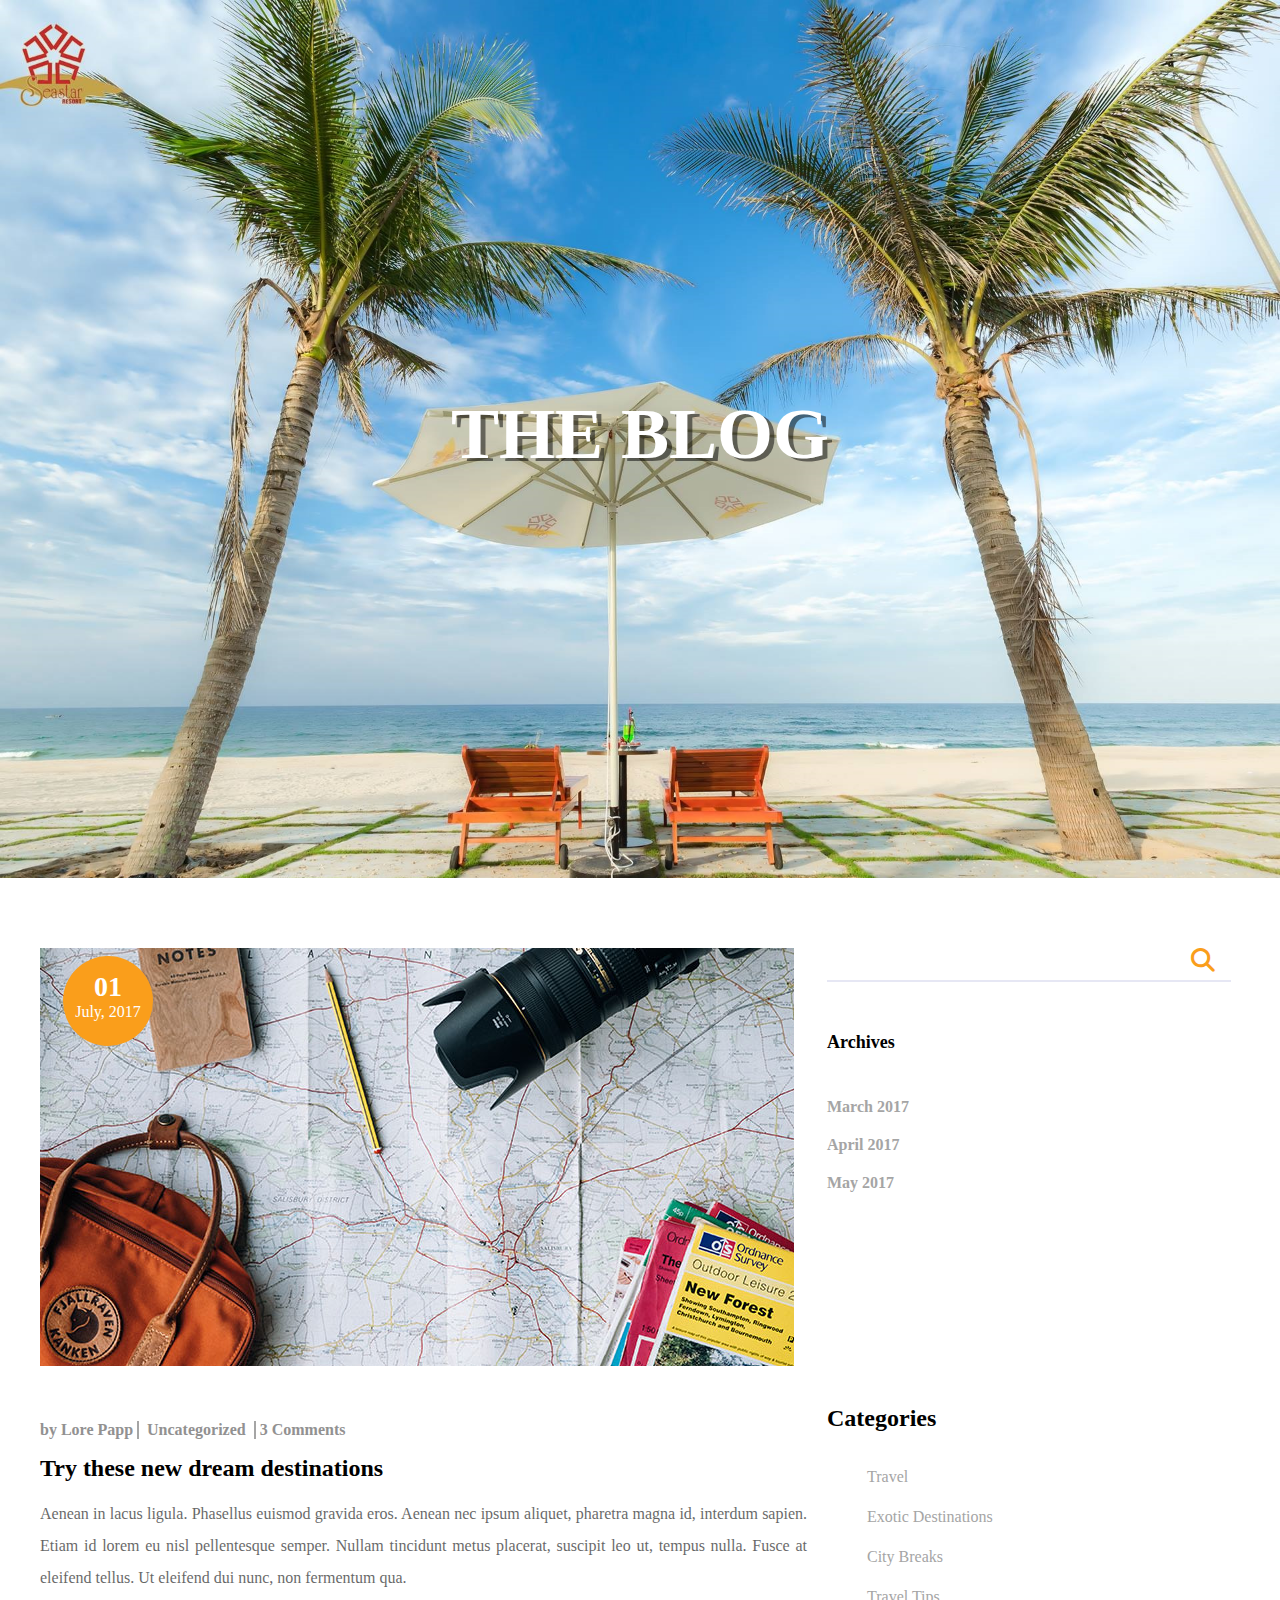
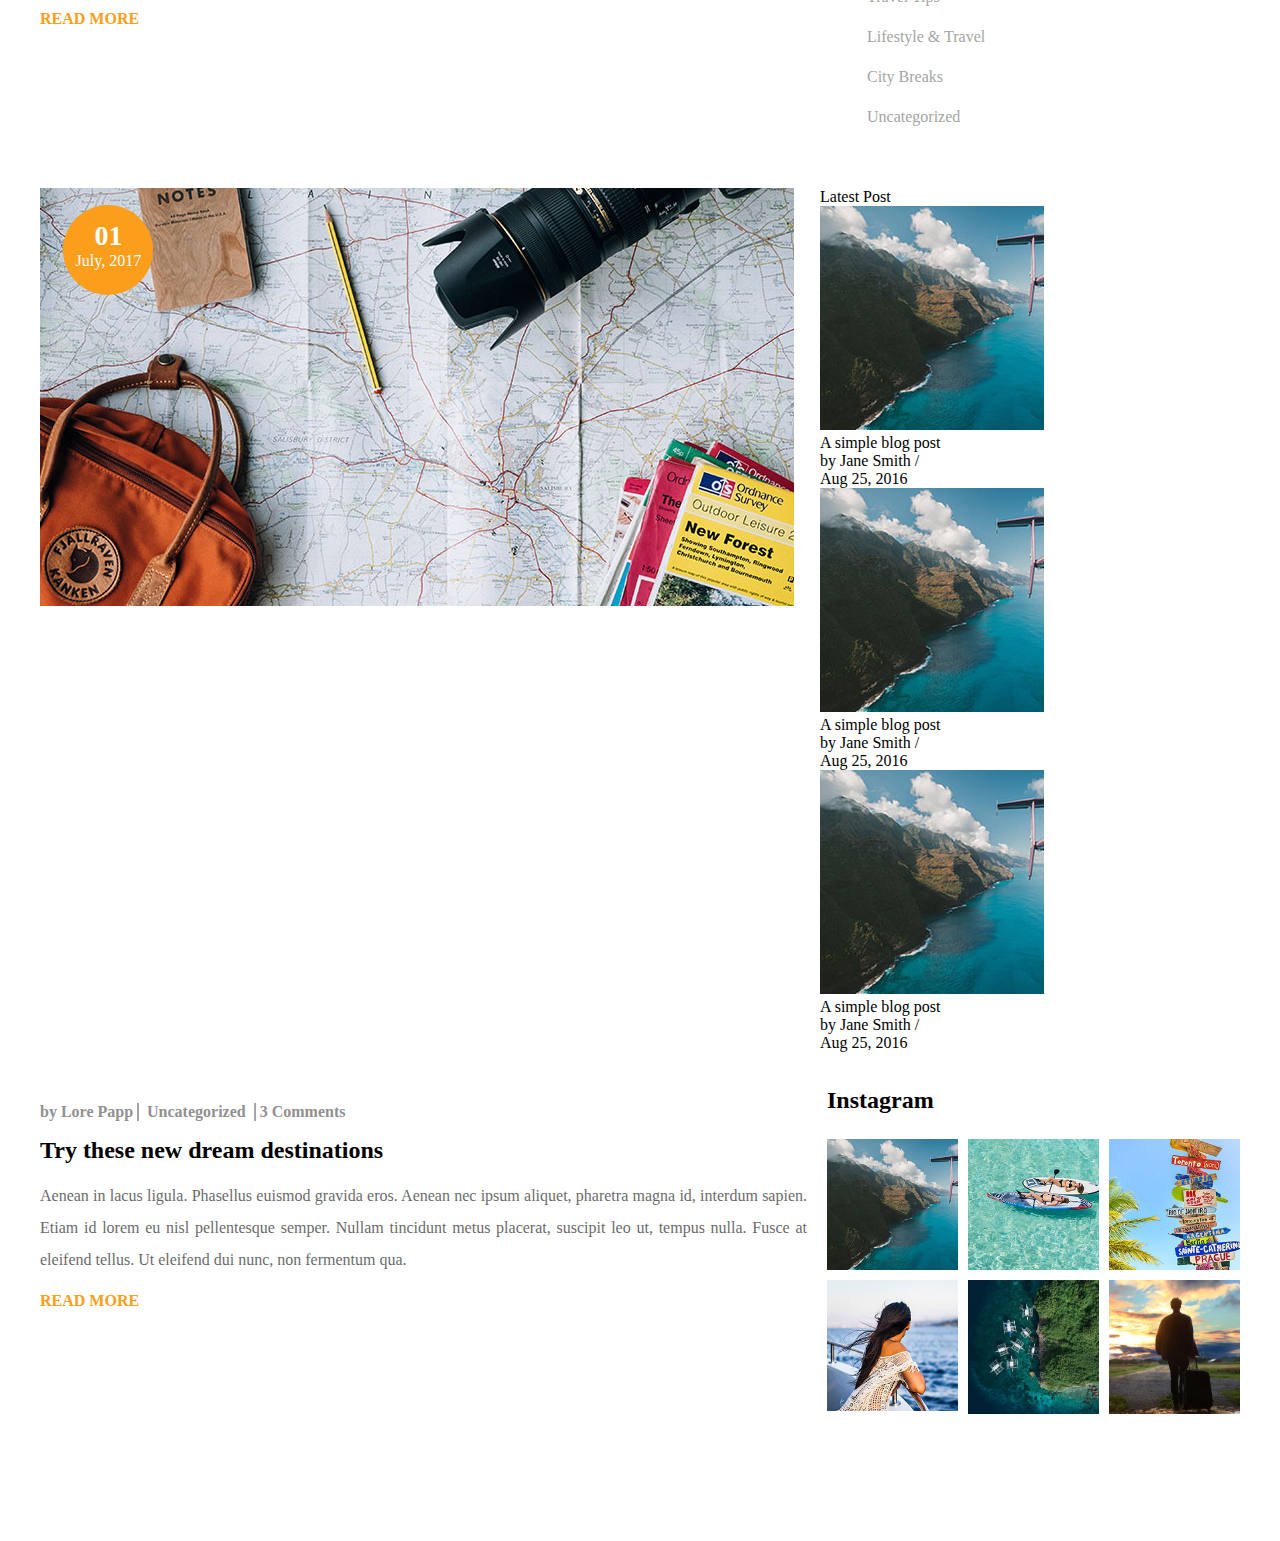
<file: news.html>
<!DOCTYPE html>
<html lang="en">
<head>
    <meta charset="UTF-8">
    <meta http-equiv="X-UA-Compatible" content="IE=edge">
    <meta name="viewport" content="width=device-width, initial-scale=1.0">
    <link rel="stylesheet" href="./css/news.css">
    <link rel="stylesheet" href="https://cdnjs.cloudflare.com/ajax/libs/font-awesome/6.2.0/css/all.min.css">
    <title>Document</title>
</head>
<body>
    <!-- slider -->
<div class="slider">
    <h1 class="slider-text">THE BLOG</h1>
</div>
<!-- blog -->
<div class="blog">
    <div class="grid wide custom">
        <div class="blog-container">
            <div class="grid wide custom">

                
<!-- row1 -->
                <div class="row">
                    <div class="blog-container-post w-65">
                        <div class="time-post-blog">
                            <span>01</span>
                            <span>July, 2017</span>
                        </div>
                        <img src="./img/img_news/blog_1.jpg" alt="">
                    </div>

                    <div class="blog-container-sidebar w-35">
                        <input type="text">
                        <i class="fa-solid fa-magnifying-glass"></i>
                        <div class="container-sidebar-year">
                            <span>Archives</span>
                            <ul>
                                <li>March 2017</li>
                                <li>April 2017</li>
                                <li>May 2017</li>
                            </ul>
                        </div>
                    </div>
                </div>
<!-- row2 -->
                <div class="row margin-top">
                    <div class="blog-container-post w-65">
                        <ul>
                            <li><a href="#">by Lore Papp</a></li>
                            <li><a href="#">Uncategorized</a></li>
                            <li><a href="#">3 Comments</a></li>
                        </ul>
                        <a href="#" class="blog-container-post--title">
                            Try these new dream destinations
                        </a>
                        <p class="opacity6">Aenean in lacus ligula. Phasellus euismod gravida eros. Aenean nec ipsum aliquet, pharetra magna id, interdum sapien. Etiam id lorem eu nisl pellentesque semper. Nullam tincidunt metus placerat, suscipit leo ut, tempus nulla. Fusce at eleifend tellus. Ut eleifend dui nunc, non fermentum qua.</p>
                        <a href="#" class="blog-container-post--btn">READ MORE</a>
                    </div>


                    <div class="blog-container-sidebar w-35">
                       <div class="blog-container-sidebar--list">
                        <span>
                            Categories
                        </span>
                        <ul>
                            <li><a href="#">Travel</a></li>
                            <li><a href="#">Exotic Destinations</a></li>
                            <li><a href="#">City Breaks</a></li>
                            <li><a href="#">Travel Tips</a></li>
                            <li><a href="#">Lifestyle & Travel</a></li>
                            <li><a href="#">City Breaks</a></li>
                            <li><a href="#">Uncategorized</a></li>
                        </ul>
                       </div>
                    </div>
                </div>

                <!-- row3 -->
                <div class="row margin-top">
                    <div class="blog-container-post w-65">
                        <div class="time-post-blog">
                            <span>01</span>
                            <span>July, 2017</span>
                        </div>
                        <img src="./img/img_news/blog_1.jpg" alt="">
                    </div>

                    <div class="sidebar-latest-post w-35">
                         <span>
                             Latest Post
                         </span>

                         <div class="latest-posts-container">
                            <div class="latest-post">
                                <div class="latest-post-img">
                                    <img src="./img/img_news/gallery_3.jpg" alt="">
                                </div>
                                <div class="latest-post-content">
                                    <div class="latest-post-title">
                                        A simple blog post
                                    </div>
                                    <div class="latest-post-author">
                                        <div>by Jane Smith /</div>
                                        <div>Aug 25, 2016</div>
                                    </div>
                                </div>
                            </div>
                         </div>

                         <div class="latest-posts-container">
                            <div class="latest-post">
                                <div class="latest-post-img">
                                    <img src="./img/img_news/gallery_3.jpg" alt="">
                                </div>
                                <div class="latest-post-content">
                                    <div class="latest-post-title">
                                        A simple blog post
                                    </div>
                                    <div class="latest-post-author">
                                        <div>by Jane Smith /</div>
                                        <div>Aug 25, 2016</div>
                                    </div>
                                </div>
                            </div>
                         </div>

                         <div class="latest-posts-container">
                            <div class="latest-post">
                                <div class="latest-post-img">
                                    <img src="./img/img_news/gallery_3.jpg" alt="">
                                </div>
                                <div class="latest-post-content">
                                    <div class="latest-post-title">
                                        A simple blog post
                                    </div>
                                    <div class="latest-post-author">
                                        <div>by Jane Smith /</div>
                                        <div>Aug 25, 2016</div>
                                    </div>
                                </div>
                            </div>
                         </div>
                         
                     </div>

                </div>

                <!-- row 4 -->

                <div class="row margin-top">
                    <div class="blog-container-post w-65">
                        <ul>
                            <li><a href="#">by Lore Papp</a></li>
                            <li><a href="#">Uncategorized</a></li>
                            <li><a href="#">3 Comments</a></li>
                        </ul>
                        <a href="#" class="blog-container-post--title">
                            Try these new dream destinations
                        </a>
                        <p class="opacity6">Aenean in lacus ligula. Phasellus euismod gravida eros. Aenean nec ipsum aliquet, pharetra magna id, interdum sapien. Etiam id lorem eu nisl pellentesque semper. Nullam tincidunt metus placerat, suscipit leo ut, tempus nulla. Fusce at eleifend tellus. Ut eleifend dui nunc, non fermentum qua.</p>
                        <a href="#" class="blog-container-post--btn">READ MORE</a>
                    </div>

                    <div class="blog-container-sidebar w-35">
                        <div class="blog-container-sidebar--list">
                            <span>Instagram</span>
                            <div class="blog-container-sidebar--list-img">
                                <img src="./img/img_news/gallery_3.jpg" alt="">
                                <img src="./img/img_news/gallery_4.jpg" alt="">
                                <img src="./img/img_news/gallery_5.jpg" alt="">
                                <img src="./img/img_news/gallery_6.jpg" alt="">
                                <img src="./img/img_news/xoffer_1.jpg.pagespeed.ic.LnLHOsFCJq.webp" alt="">
                                <img src="./img/img_news/xoffer_4.jpg.pagespeed.ic.sP-uVX8-UR.webp" alt="">

                            </div>
                        </div>
                    </div>
                </div>

                <div class="row margin-top"></div>

            </div>
        </div>
    </div>
</div>
</body>
</html>
</file>
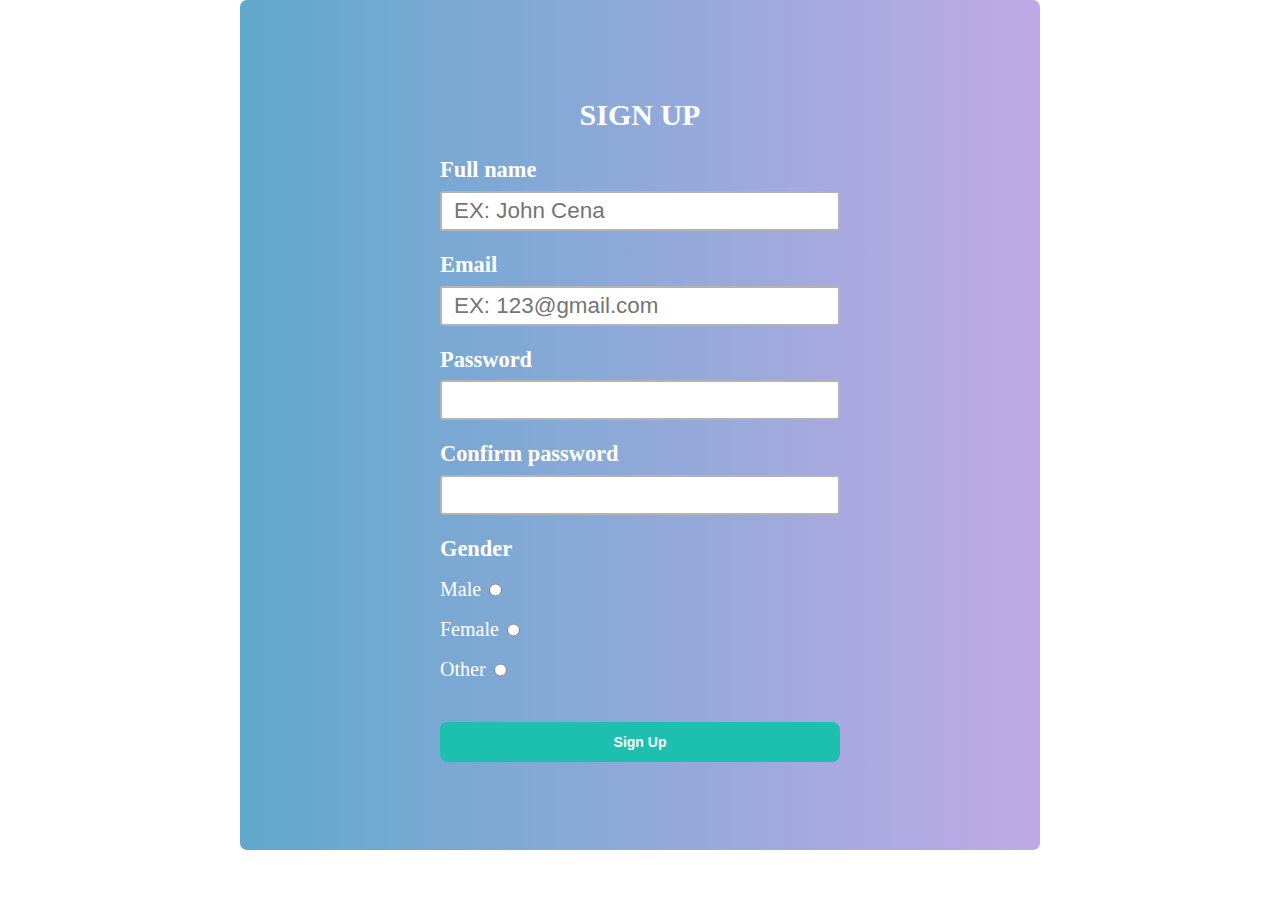
<file: sign_up.html>
<!DOCTYPE html>
<html lang="en">
<head>
    <meta charset="UTF-8">
    <meta http-equiv="X-UA-Compatible" content="IE=edge">
    <meta name="viewport" content="width=device-width, initial-scale=1.0">
    <link rel="stylesheet" href="./css/sign_up.css">
    <title>Document</title>
</head>
<body>
    <div class="sign_up-container">
        <div class="sign_up-container_form">
            <div class="sign_up-form">
              


                <form action="" method="POST" class="form" id="sign_up-form">
                  <span class="form-title">SIGN UP</span>

                  
                    <div class="form-group">
                        <label for="fullname" class="form-label">Full name</label> 
                        <input id="fullname" name="fullname" type="text" placeholder="EX: John Cena" class="form-control">
                        <span class="form-message"></span>
                      </div>

                      <div class="form-group">
                        <label for="email" class="form-label">Email</label> 
                        <input id="email" name="email" type="email" placeholder="EX: 123@gmail.com" class="form-control">
                        <span class="form-message"></span>
                      </div>

                      <div class="form-group">
                        <label for="password" class="form-label">Password</label>
                        <input id="password" name="password" type="password" class="form-control">
                        <span class="form-message"></span>
                      </div>

                      <div class="form-group">
                        <label for="password_confirmation" class="form-label">Confirm password</label>
                        <input id="password_confirmation" name="password_confirmation" type="password" class="form-control">
                        <span class="form-message"></span>
                      </div>

                      <div class="form-group">
                        <label for="genders" class="form-label">Gender</label>
                        <div class="horizontal">
                        <label for=""> Male</label>
                        <input name="gender" type="radio" value="male" class="form-control">
                        </div>
                        <div class="horizontal">
                          <label for="">Female</label>
                        <input name="gender" type="radio" value="female" class="form-control">
                        </div>
                        <div class="horizontal">
                          <label for="">Other</label>
                        <input name="gender" type="radio" value="other" class="form-control">
                        </div>
                        <span class="form-message"></span>
                      </div>

                      <button class="form-submit">Sign Up</button>
                </form>
            </div>
        </div>
    </div>

    <script src="./javascript/FormValidator.js"></script>
    <script>
      Validator({
          form:'#sign_up-form',

          formGroup: '.form-group',

          errorSelector:'.form-message',
          
          rules:[
              Validator.isRequired('#fullname','Please enter this field'),

              Validator.isRequired('#email','Please enter this field'),

              Validator.isEmail('#email','This field must be email'),

              Validator.isRequired('#password','Please enter this field'),

              Validator.minLength('#password',6,'Passwords must be at least 6 characters'),

              Validator.isRequired('#password_confirmation','Please enter this field'),

              Validator.isConfirmed('#password_confirmation',function(){
                return document.querySelector('#sign_up-form #password').value
              },'Confirm password incorrect!'),

              Validator.isRequired('input[name="gender"]','Please enter this field'),

          ],

          onSubmit:function(data){
            console.log(data);
          }
      });
    </script>
</body>
</html>
</file>
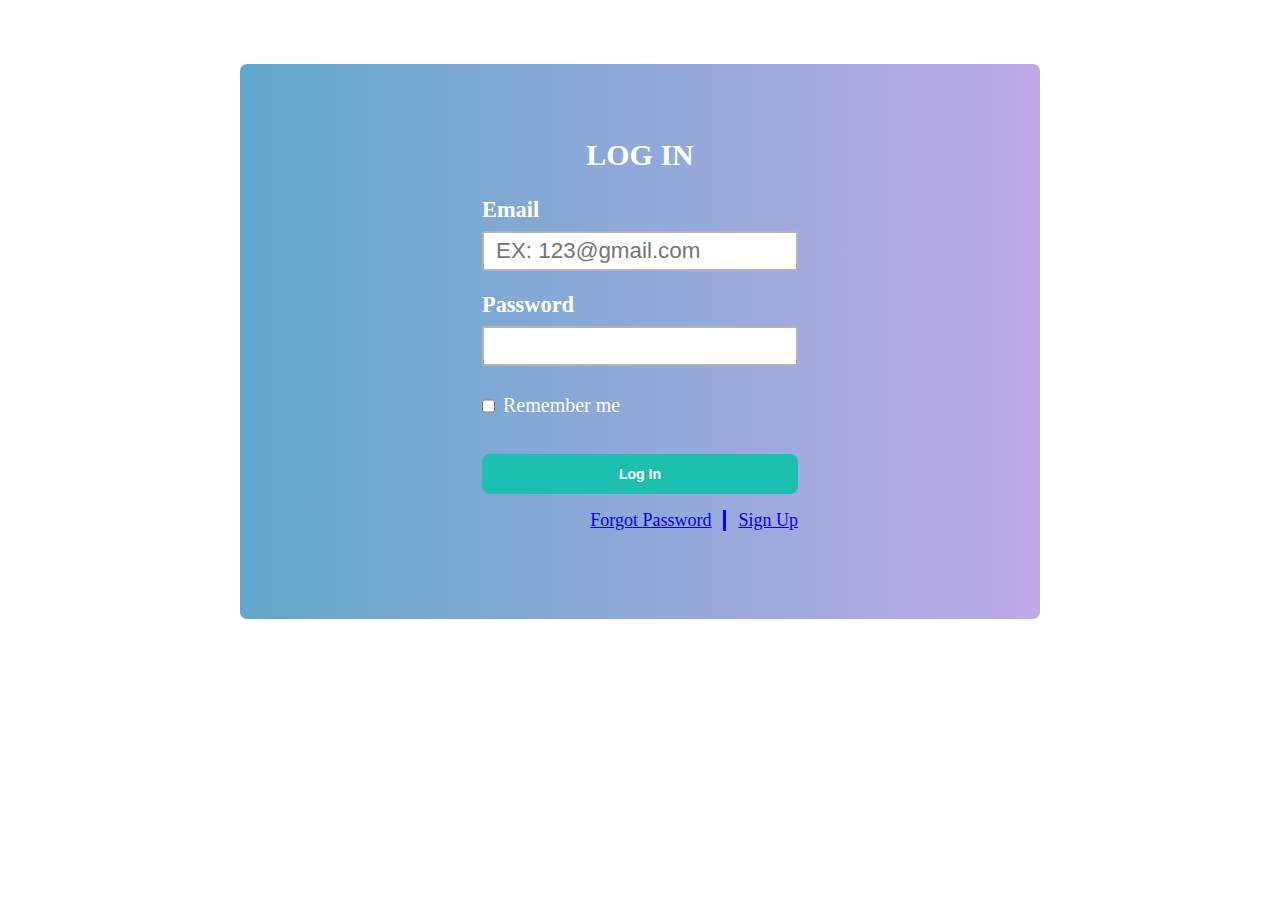
<file: sing_in.html>
<!DOCTYPE html>
<html lang="en">
<head>
    <meta charset="UTF-8">
    <meta http-equiv="X-UA-Compatible" content="IE=edge">
    <meta name="viewport" content="width=device-width, initial-scale=1.0">
    <link rel="stylesheet" href="./css/sign_up.css">
    <title>Document</title>
    <style>
        .login{
            margin-top: 64px;
        }

        .footer-sign_in{
            margin-top: 16px;
            display: flex;
            font-size: 18px;
            gap: 12px;
            justify-content: right;
        }

        
        .footer-sign_in p:first-child{
            border-right: 3px solid blue;
            padding-right: 12px;
        }
    </style>
</head>
<body>
    <div class="sign_up-container login">
        <div class="sign_up-container_form">
                <form action="" method="POST" class="form" id="login-form">
                  <span class="form-title">LOG IN</span>


                      <div class="form-group">
                        <label for="email" class="form-label">Email</label> 
                        <input id="email" name="email" type="email" placeholder="EX: 123@gmail.com" class="form-control">
                        <span class="form-message"></span>
                      </div>

                      <div class="form-group">
                        <label for="password" class="form-label">Password</label>
                        <input id="password" name="password" type="password" class="form-control">
                        <span class="form-message"></span>
                      </div>

                      <div class="form-group">
                        <div class="horizontal">
                            <input name="remember" type="checkbox" value="yes" class="form-control">
                          <label for="">Remember me</label>
                        </div>
                      </div>

                      <button class="form-submit">Log In</button>

                      <div class="footer-sign_in">
                        <p><a href="#">Forgot Password</a></p>
                        <p><a href="#">Sign Up</a></p>
                      </div>
                </form> 
        </div>
    </div>

    <script src="./javascript/FormValidator.js"></script>
    <script>
      Validator({
          form:'#login-form',

          formGroup: '.form-group',

          errorSelector:'.form-message',
          
          rules:[

              Validator.isRequired('#email','Please enter this field'),

              Validator.isEmail('#email','This field must be email'),

              Validator.isRequired('#password','Please enter this field'),

              Validator.minLength('#password',6,'Passwords must be at least 6 characters'),

          ],

          onSubmit:function(data){
            console.log(data);
          }
      });
    </script>
</body>
</html>
</file>
<file: css/news.css>
*{
    text-decoration: none;
}

body{
   padding: 0;
   margin: 0;
   box-sizing: border-box;
    text-decoration: none;
    
}

.opacity6{
opacity: 0.6;
}

.w-65{
    width: 65%;
}

.w-35{
    width: 35%;
}

.slider{
    background-image: url(../img/img_news/blog_background.jpg);
    background-color: #cccccc;
    height: 100vh;
    background-position: bottom center;
    background-repeat: no-repeat;
    background-size: cover;
    background-attachment: fixed;
    position: relative;
    margin-top: -22px;
}

.slider-text{
    position: absolute;
    top: 50%;
    transform:translateY(-100%) translateX(-50%);
    left: 50%;
    color: white;
    font-size: 4.5rem;
    display: grid;
    place-items: center;
    text-shadow: 5px 3px rgba(0,0 ,0 ,0.5);
}

/* blog */
.grid{
    display: block;
}

.grid.wide{
    max-width: 1200px;
    margin: 0 auto;;
}

.wide{

}

.custom{

}

.row{
 display: flex;
}

.margin-top{
    margin-top: 35px;
}

.blog{
    padding: 70px 0;
}

.blog-container{
    position: relative;
}
/* row1 */
.blog-container-post{
    position: relative;
}

.time-post-blog{
    color: white;
    display: flex;
    justify-content: center;
    align-items: center;
    text-align: center;
    flex-direction: column;
    background-color: #fa9e1b;
    width: 90px;
    height: 90px;
    border-radius: 50%;
    position: absolute;
    left: 3%;
    top: 2%;
}

.time-post-blog span:first-child{
    margin-top: -10px;
    font-size: 28px;
    font-weight: 700;
}



.blog-container-sidebar{
    padding-left: 20px;
}

.blog-container-sidebar input{
    width: 400px;
    height: 30px;
    font-size: 20px;
    border-top: none;
    border-right: none;
    border-left: none;
    border-image: initial;
    border-bottom: 2px solid rgb(230, 231, 244);
    outline: none;
}

.blog-container-sidebar i{
    font-size: 24px;
    color: #fa9e1b;
    position: absolute;
    right: 25px;
    top: 0px;
    cursor: pointer;    
}   

.fa-magnifying-glass::before{
    content:"\f002";
}

.container-sidebar-year{
    margin-top: 50px;
}



.container-sidebar-year span{
    font-size: 18px;
    color: black;
    font-weight: 700;
}

.container-sidebar-year ul{
    margin-top: 35px;
    padding-left: 0px;
}

.container-sidebar-year li{
    list-style-type: none;
    font-weight: 600;
    padding: 10px 0;
    color: #a5a5a5;
    
}

/* https://tranhoangkhang1212.github.io/travelix/pages/news.html# */

/* row2 */
.blog-container-post ul li {
     list-style: none; 
    list-style-type: none; 
    display: inline-block;
    font-weight: 600;
    transition: all .3s linear;
}

.blog-container-post ul li:nth-child(2) {
    border-left: 2px solid #a5a5a5;
    border-right: 2px solid #a5a5a5;
    padding: 0 8px;
}

.blog-container-post ul {
    padding: 0;
}

.blog-container-post ul li a{
color: rgb(146, 145, 145);
}

.blog-container-post--title{
    color: black;
    font-weight: bold;
    font-size: 24px;
}

.blog-container-post p{
    line-height: 2;
    text-align: justify;

}

.blog-container-post--btn{
    color: #fa9e1b;
    font-weight: bold;
}

.blog-container-sidebar--list span{
    display: block;
    font-size: 24px;
    color: black;
    font-weight: 700;
    margin-bottom: 25px;
}


.blog-container-sidebar--list li{
    list-style-type: none;
    line-height: 2.5;
}

.blog-container-sidebar--list li a{
    color: #a5a5a5;

}

/* row3 */
.blog-container-sidebar--list-img{
    display: grid;
    grid-template-columns: auto auto auto;
    grid-gap: 10px;
}

.blog-container-sidebar--list-img img{
    width: 100%
}
</file>
<file: css/sign_up.css>
*{
    padding: 0;
    margin: 0;
    box-sizing: border-box;
}

body{
    height: 500Apx;
    display: flex;
}

.sign_up-container{
    width: 800px;
    margin: auto;
}

.sign_up-container_form{
    position: relative;
    padding: 74px 48px 88px 48px;
    background: linear-gradient(to right, #60a8cc, #bfaae7);
    border-radius: 7px;
    display: flex;
    justify-content: center;
}

.form-title{
    font-size: 30px;
    font-weight: 700;
    color: #fff;
    text-transform: uppercase;
    display: flex;
    justify-content: center;
    margin-bottom: 24px;
}

#sign_up-form{
    margin-top: 24px;
    width: 400px;
}

.form-group {
    display: flex;
    margin-bottom: 16px;
    flex-direction: column;
  }

  .form-label,
  .form-message {
    text-align: left;
    color: white;
  }

  .form-label {
    font-weight: 700;
    padding-bottom: 6px;
    line-height: 1.8rem;
    font-size: 1.4rem;
  }
  
  .form-control {
    height: 40px;
    padding: 8px 12px;
    border: 2px solid #b3b3b3;
    border-radius: 3px;
    outline: none;
    font-size: 1.4rem;
  }
  
  .form-control:hover {
    border-color: #1dbfaf;
  }
  
  .form-group.invalid .form-control {
    border-color: #f33a58;
  }
  
  .form-group.invalid .form-message {
    color: #f33a58;
  }
  
  .form-message {
    font-size: 1.2rem;
    line-height: 1.6rem;
    padding: 4px 0 0;
  }
  
  .form-submit {
    outline: none;
    background-color: #1dbfaf;
    margin-top: 12px;
    padding: 12px 16px;
    font-weight: 600;
    color: #fff;
    border: none;
    width: 100%;
    font-size: 14px;
    border-radius: 8px;
    cursor: pointer;
  }
  
  .form-submit:hover {
    background-color: #1ac7b6;
  }

  .horizontal{
    display: flex;
    flex-direction: row;
    align-items: center;
    gap: 8px;
    font-size: 14px;
  }

  .horizontal label{
    color: white;
    font-size: 20px;
  }

  .horizontal input{
   
  }
</file>
